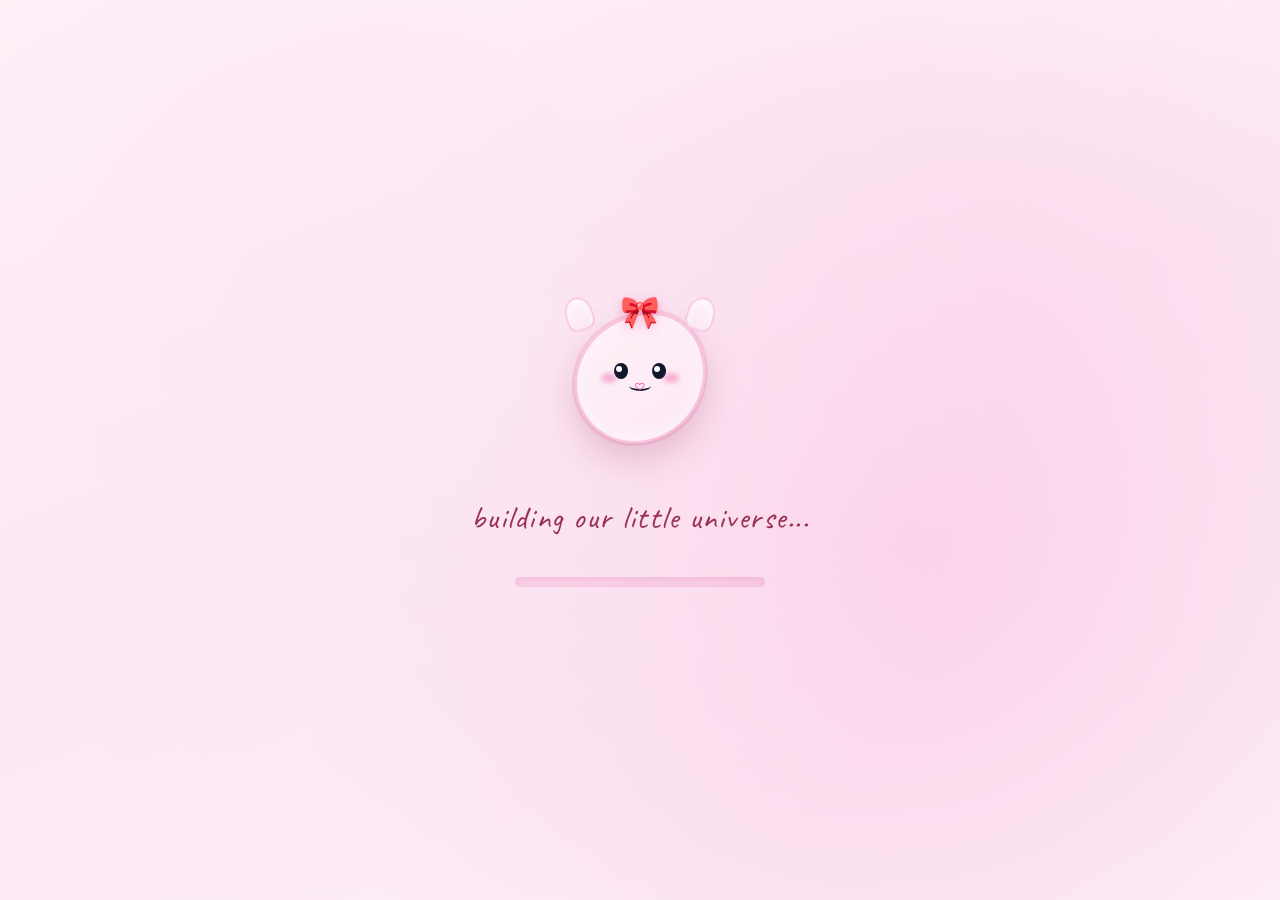
<file: index.html>
<!DOCTYPE html>
<html lang="en">
<head>
  <meta charset="UTF-8" />
  <meta name="viewport" content="width=device-width, initial-scale=1.0" />
  <title>Our Universe</title>

  <link rel="stylesheet" href="assets/css/style.css" />
</head>
<body>

  <!-- Ambient Background -->
  <div class="blur-orb orb-1"></div>
  <div class="blur-orb orb-2"></div>
  <div class="blur-orb orb-3"></div>

  <div class="bg-doodles">
    <span class="doodle" style="top:10%;left:8%;">♡</span>
    <span class="doodle" style="top:20%;right:12%;">✦</span>
    <span class="doodle" style="bottom:15%;left:10%;">☁</span>
    <span class="doodle" style="bottom:10%;right:15%;">☆</span>
  </div>

  <!-- Loading Screen -->
  <div class="loading-screen" id="loadingScreen">
    <div class="loading-content">
      <div class="loading-mascot">
        <div class="mascot-body">
          <div class="mascot-ear left"></div>
          <div class="mascot-ear right"></div>

          <div class="mascot-face">
            <div class="mascot-eye left"></div>
            <div class="mascot-eye right"></div>
            <div class="mascot-mouth"></div>
            <div class="mascot-blush left"></div>
            <div class="mascot-blush right"></div>
          </div>
        </div>

        <div class="mascot-bow">🎀</div>
      </div>

      <p class="loading-text">building our little universe...</p>

      <div class="loading-bar-container">
        <div class="loading-bar-track">
          <div class="loading-bar-fill" id="loadingFill"></div>
        </div>
      </div>
    </div>
  </div>

  <!-- Main Dashboard -->
  <main class="dashboard-main">

    <section class="hero-section">
      <div class="hero-badge">
        <span class="badge-star">✦</span>
        1 YEAR THROUGH
        <span class="badge-star">✦</span>
      </div>

      <h1 class="hero-title">
        <span class="title-line line-1">our little</span>
        <span class="title-line line-2">love diary</span>
        <span class="title-doodle">♡</span>
      </h1>

      <p class="hero-subtitle">
        somewhere between late night calls and stupid jokes,
        you became my favorite person alive.
      </p>

      <div class="hero-ribbon">
        made with too much love
      </div>
    </section>
</html>
</file>
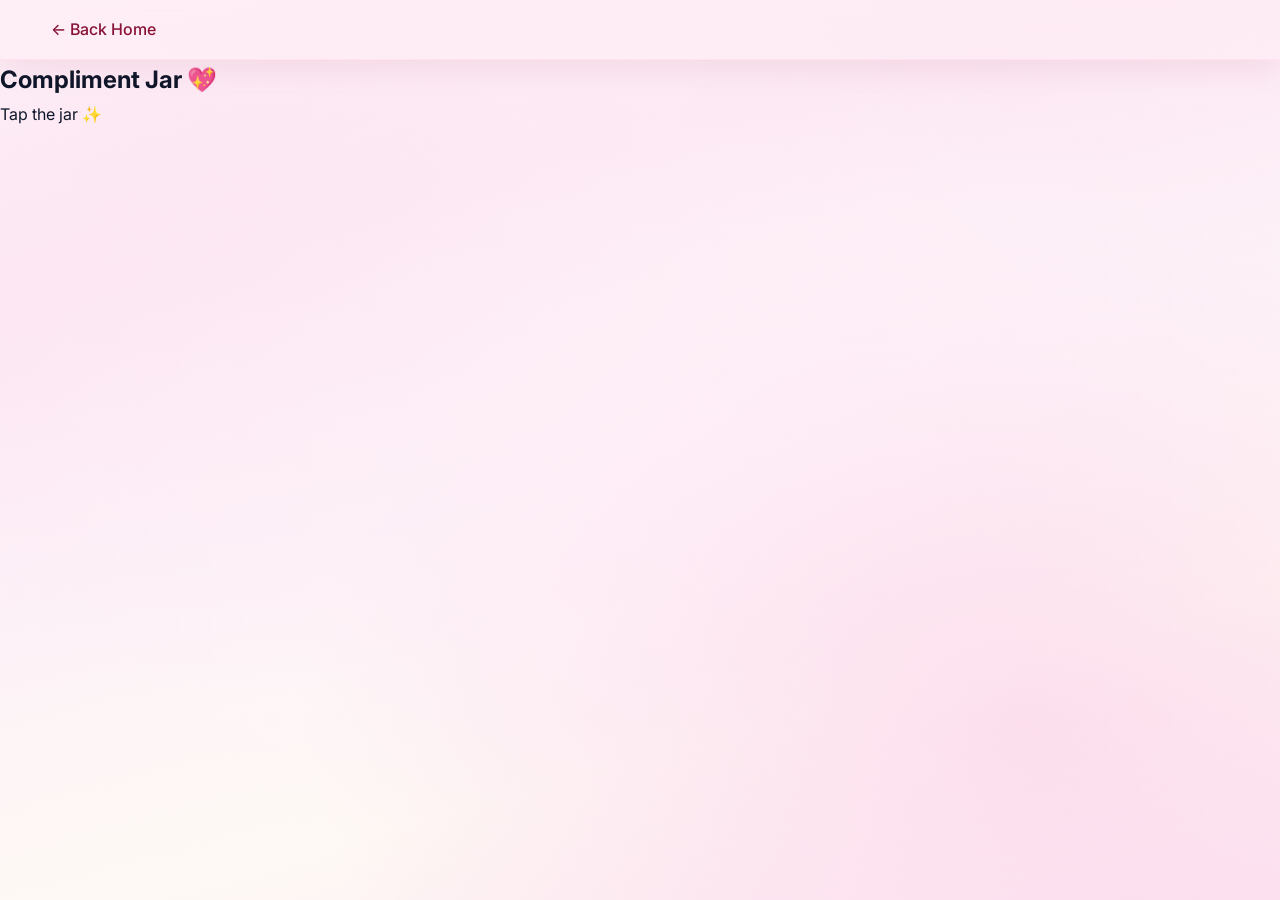
<file: compliments.html>
<!DOCTYPE html>
<html lang="en">
<head>
  <meta charset="UTF-8">
  <meta name="viewport" content="width=device-width, initial-scale=1.0">

  <link rel="stylesheet" href="assets/css/style.css">
</head>
<body>

<nav class="navbar">
  <a href="index.html">← Back Home</a>
</nav>

<section class="page-container">

 <div class="section-title">
  <h2>Compliment Jar 💖</h2>
</div>

<div class="jar-wrap">

  <div class="jar" id="jar"></div>

  <div class="compliment" id="compliment">
    Tap the jar ✨
  </div>

</div>

<script src="assets/js/compliments.js"></script>

</section>

<script src="assets/js/main.js"></script>
</body>
</html>
</file>
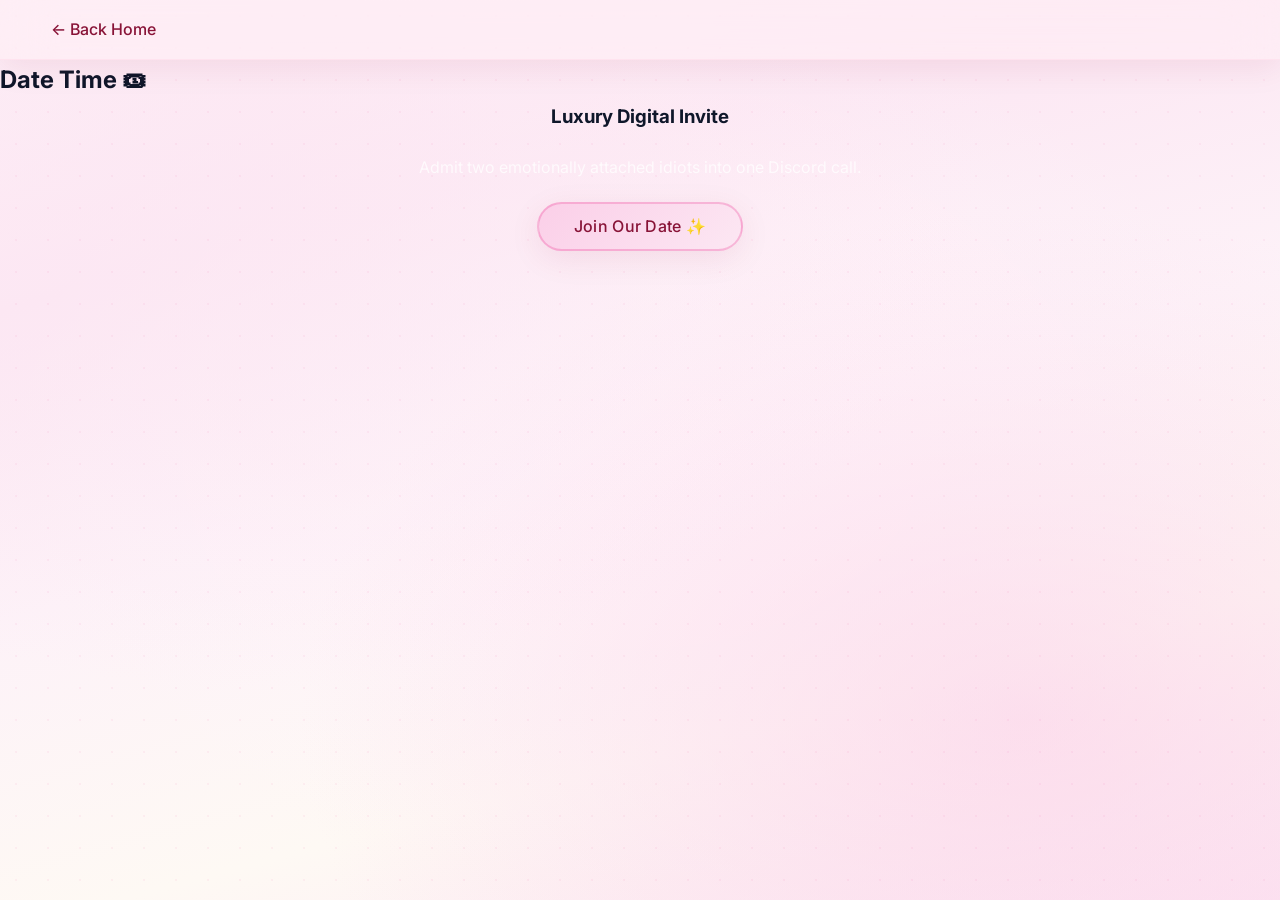
<file: datetime.html>
<!DOCTYPE html>
<html lang="en">
<head>
  <meta charset="UTF-8">
  <meta name="viewport" content="width=device-width, initial-scale=1.0">

  <link rel="stylesheet" href="assets/css/style.css">
</head>
<body>

<nav class="navbar">
  <a href="index.html">← Back Home</a>
</nav>

<section class="page-container">

<div class="section-title">
  <h2>Date Time 🎟</h2>
</div>

<div class="audio-card" style="text-align:center;">

  <h3>Luxury Digital Invite</h3>

  <p style="margin:20px 0; line-height:1.8; color:rgba(255,255,255,.75);">
    Admit two emotionally attached idiots into one Discord call.
  </p>

  <a href="https://discord.gg/your-link" target="_blank">
    <button class="discord-btn">
      Join Our Date ✨
    </button>
  </a>

</div>


</section>

<script src="assets/js/main.js"></script>
</body>
</html>
</file>
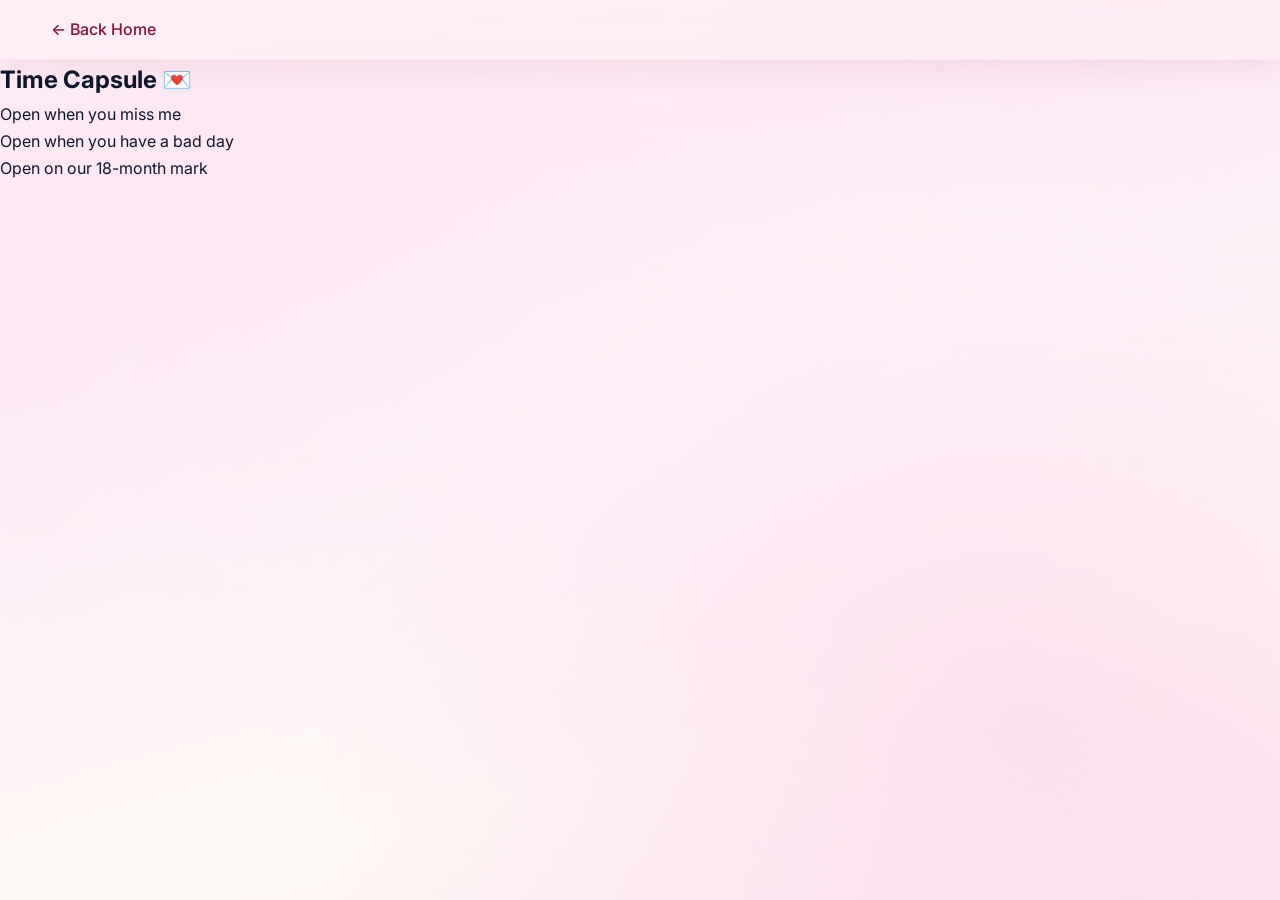
<file: letters.html>
<!DOCTYPE html>
<html lang="en">
<head>
  <meta charset="UTF-8">
  <meta name="viewport" content="width=device-width, initial-scale=1.0">

  <link rel="stylesheet" href="assets/css/style.css">
</head>
<body>

<nav class="navbar">
  <a href="index.html">← Back Home</a>
</nav>

<section class="page-container">

<div class="section-title">
  <h2>Time Capsule 💌</h2>
</div>

<div class="letters">

  <div class="letter">
    Open when you miss me
  </div>

  <div class="letter">
    Open when you have a bad day
  </div>

  <div class="letter">
    Open on our 18-month mark
  </div>

</div>

</section>

<script src="assets/js/main.js"></script>
</body>
</html>
</file>
<file: assets/css/style.css>
/* ============================================
   ♡ STYLE.CSS — dreamy japanese doodle aesthetic
   soft anime scrapbook · late-night discord energy
   handcrafted masterpiece for one special person ♡
   ============================================ */

/* ---------- FONTS ---------- */
@import url('https://fonts.googleapis.com/css2?family=Caveat:wght@400;500;600;700&family=Inter:wght@300;400;500;600;700&family=Playfair+Display:ital,wght@0,400;0,500;0,600;0,700;0,800;1,400;1,500;1,600&display=swap');

/* ---------- CSS VARIABLES ---------- */
:root {
  --rose: #881337;
  --rose-light: #a8455a;
  --blush: #fce7f3;
  --blush-deep: #fbcfe8;
  --hotpink: #ec4899;
  --hotpink-glow: #f472b6;
  --midnight: #0f172a;
  --midnight-soft: #1e293b;
  --softwhite: #fff5f9;
  --cream: #fef9f4;
  
  --glass-bg: rgba(255, 245, 250, 0.3);
  --glass-bg-strong: rgba(255, 240, 245, 0.5);
  --glass-border: rgba(255, 220, 235, 0.6);
  --glass-border-strong: rgba(236, 72, 153, 0.3);
  
  --shadow-soft: 0 8px 32px rgba(136, 19, 55, 0.08);
  --shadow-medium: 0 12px 40px rgba(136, 19, 55, 0.12);
  --shadow-lift: 0 20px 50px rgba(136, 19, 55, 0.18);
  --glow-pink: 0 0 30px rgba(236, 72, 153, 0.25);
  --glow-pink-strong: 0 0 50px rgba(236, 72, 153, 0.4);
  --glow-rose: 0 0 35px rgba(136, 19, 55, 0.2);
  --glow-white: 0 0 40px rgba(255, 245, 250, 0.6);
  
  --radius-sm: 1rem;
  --radius-md: 1.8rem;
  --radius-lg: 2.5rem;
  --radius-xl: 3.5rem;
  --radius-squish: 3rem 1.8rem 3rem 1.8rem;
  --radius-bubble: 60% 40% 55% 45% / 55% 45% 55% 45%;
  
  --ease-dreamy: cubic-bezier(0.22, 1, 0.36, 1);
  --ease-bounce: cubic-bezier(0.34, 1.56, 0.64, 1);
  --ease-float: cubic-bezier(0.45, 0, 0.55, 1);
  
  --font-heading: 'Playfair Display', Georgia, serif;
  --font-body: 'Inter', -apple-system, sans-serif;
  --font-hand: 'Caveat', 'Comic Sans MS', cursive;
}

/* ---------- GLOBAL RESET & BASE ---------- */
*, *::before, *::after {
  margin: 0;
  padding: 0;
  box-sizing: border-box;
}

html {
  scroll-behavior: smooth;
  font-size: 16px;
}

body {
  font-family: var(--font-body);
  background: 
    radial-gradient(ellipse at 20% 20%, rgba(252, 231, 243, 0.8) 0%, transparent 50%),
    radial-gradient(ellipse at 80% 80%, rgba(251, 207, 232, 0.6) 0%, transparent 50%),
    radial-gradient(ellipse at 50% 50%, rgba(255, 245, 250, 0.9) 0%, transparent 70%),
    linear-gradient(165deg, #fef2f8 0%, #fce7f3 25%, #fdf2f8 50%, #fef9f4 75%, #fce7f3 100%);
  background-attachment: fixed;
  color: var(--midnight);
  min-height: 100vh;
  position: relative;
  overflow-x: hidden;
  line-height: 1.7;
  -webkit-font-smoothing: antialiased;
  -moz-osx-font-smoothing: grayscale;
}

/* Subtle dot grid overlay */
body::before {
  content: '';
  position: fixed;
  inset: 0;
  background-image: 
    radial-gradient(circle, rgba(236, 72, 153, 0.06) 1px, transparent 1px);
  background-size: 32px 32px;
  pointer-events: none;
  z-index: 0;
  animation: gridShift 20s linear infinite;
}

@keyframes gridShift {
  0%, 100% { opacity: 0.7; }
  50% { opacity: 0.4; }
}

/* ---------- SCROLLBAR STYLING ---------- */
::-webkit-scrollbar {
  width: 8px;
}

::-webkit-scrollbar-track {
  background: var(--blush);
  border-radius: 10px;
}

::-webkit-scrollbar-thumb {
  background: linear-gradient(180deg, var(--hotpink), var(--rose));
  border-radius: 10px;
}

::-webkit-scrollbar-thumb:hover {
  background: linear-gradient(180deg, var(--hotpink-glow), var(--rose-light));
}

/* ---------- BLUR ORBS (dreamy ambient lighting) ---------- */
.blur-orb {
  position: fixed;
  border-radius: 50%;
  filter: blur(90px);
  pointer-events: none;
  z-index: 0;
  animation-timing-function: var(--ease-float);
  animation-iteration-count: infinite;
}

.orb-1 {
  width: 45vmax;
  height: 45vmax;
  background: radial-gradient(circle, rgba(252, 231, 243, 0.5) 0%, transparent 70%);
  top: -15%;
  left: -10%;
  animation: orbFloat1 18s ease-in-out infinite alternate;
}

.orb-2 {
  width: 40vmax;
  height: 40vmax;
  background: radial-gradient(circle, rgba(251, 207, 232, 0.4) 0%, transparent 70%);
  bottom: -12%;
  right: -8%;
  animation: orbFloat2 22s ease-in-out infinite alternate;
}

.orb-3 {
  width: 35vmax;
  height: 35vmax;
  background: radial-gradient(circle, rgba(255, 200, 220, 0.35) 0%, transparent 70%);
  top: 45%;
  left: 55%;
  transform: translate(-50%, -50%);
  animation: orbPulse 10s ease-in-out infinite;
}

@keyframes orbFloat1 {
  0% { transform: translate(0, 0) scale(1); }
  100% { transform: translate(60px, 80px) scale(1.08); }
}

@keyframes orbFloat2 {
  0% { transform: translate(0, 0) scale(1); }
  100% { transform: translate(-50px, -60px) scale(1.1); }
}

@keyframes orbPulse {
  0%, 100% { transform: translate(-50%, -50%) scale(1); opacity: 0.5; }
  50% { transform: translate(-50%, -50%) scale(1.15); opacity: 0.7; }
}

/* ---------- FLOATING BACKGROUND DOODLES ---------- */
.bg-doodles {
  position: fixed;
  inset: 0;
  pointer-events: none;
  z-index: 1;
}

.doodle {
  position: absolute;
  font-size: 2.2rem;
  opacity: 0.3;
  color: var(--rose);
  animation: floatDoodle var(--duration, 14s) var(--ease-float) infinite;
  animation-delay: var(--delay, 0s);
  user-select: none;
  filter: blur(0.5px);
  transition: opacity 0.8s;
}

.doodle:nth-child(odd) { color: var(--hotpink); }
.doodle:nth-child(3n) { font-size: 1.8rem; opacity: 0.25; }
.doodle:nth-child(5n+1) { color: var(--rose-light); font-size: 2.5rem; }
.doodle:nth-child(7n+2) { opacity: 0.35; animation-duration: 18s; }

@keyframes floatDoodle {
  0% {
    transform: translateY(0px) translateX(0px) rotate(0deg) scale(1);
  }
  25% {
    transform: translateY(-20px) translateX(8px) rotate(3deg) scale(1.05);
  }
  50% {
    transform: translateY(-5px) translateX(-5px) rotate(-2deg) scale(0.95);
  }
  75% {
    transform: translateY(-25px) translateX(12px) rotate(5deg) scale(1.03);
  }
  100% {
    transform: translateY(0px) translateX(0px) rotate(0deg) scale(1);
  }
}

/* ---------- LOADING SCREEN ---------- */
.loading-screen {
  position: fixed;
  inset: 0;
  background: 
    radial-gradient(circle at 30% 40%, rgba(252, 231, 243, 0.95) 0%, transparent 60%),
    radial-gradient(circle at 70% 60%, rgba(251, 207, 232, 0.9) 0%, transparent 60%),
    linear-gradient(160deg, #fef2f8, #fce7f3, #fdf2f8);
  z-index: 99999;
  display: flex;
  align-items: center;
  justify-content: center;
  transition: opacity 0.8s var(--ease-dreamy), visibility 0.8s;
  backdrop-filter: blur(20px);
}

.loading-screen.hidden {
  opacity: 0;
  visibility: hidden;
  pointer-events: none;
}

.loading-content {
  text-align: center;
  position: relative;
  z-index: 2;
}

/* Mascot character */
.loading-mascot {
  position: relative;
  margin-bottom: 2.5rem;
  display: inline-block;
  animation: mascotFloat 3s var(--ease-float) infinite;
}

.mascot-body {
  width: 130px;
  height: 130px;
  background: linear-gradient(145deg, #fef2f8, #fce7f3);
  border-radius: var(--radius-bubble);
  position: relative;
  box-shadow: 
    0 15px 35px rgba(136, 19, 55, 0.2),
    inset 0 -5px 15px rgba(255, 255, 255, 0.5),
    0 0 0 3px rgba(236, 72, 153, 0.15);
  border: 2.5px solid rgba(236, 72, 153, 0.25);
}

.mascot-face {
  position: absolute;
  top: 38%;
  left: 50%;
  transform: translateX(-50%);
  width: 65%;
}

.mascot-eye {
  width: 14px;
  height: 16px;
  background: var(--midnight);
  border-radius: 50%;
  position: absolute;
  top: 0;
  animation: mascotBlink 3.5s ease-in-out infinite;
}

.mascot-eye::after {
  content: '';
  position: absolute;
  width: 6px;
  height: 6px;
  background: white;
  border-radius: 50%;
  top: 3px;
  left: 2px;
}

.mascot-eye.left { left: 18%; }
.mascot-eye.right { right: 18%; }

.mascot-mouth {
  width: 22px;
  height: 10px;
  border-bottom: 2.5px solid var(--midnight);
  border-radius: 0 0 50% 50%;
  margin: 18px auto 0;
  position: relative;
}

.mascot-mouth::after {
  content: '♡';
  position: absolute;
  font-size: 0.7rem;
  color: var(--hotpink);
  bottom: -8px;
  left: 50%;
  transform: translateX(-50%);
  opacity: 0.8;
}

.mascot-blush {
  width: 16px;
  height: 10px;
  background: rgba(236, 72, 153, 0.35);
  border-radius: 50%;
  position: absolute;
  top: 10px;
  filter: blur(2px);
}

.mascot-blush.left { left: 2%; }
.mascot-blush.right { right: 2%; }

.mascot-ear {
  width: 28px;
  height: 34px;
  background: linear-gradient(180deg, #fef2f8, #fce7f3);
  border-radius: 50% 50% 30% 30%;
  position: absolute;
  top: -18px;
  border: 2.5px solid rgba(236, 72, 153, 0.2);
  box-shadow: inset 0 5px 10px rgba(255, 255, 255, 0.5);
}

.mascot-ear.left { left: -12px; transform: rotate(-18deg); }
.mascot-ear.right { right: -12px; transform: rotate(18deg); }

.mascot-bow {
  position: absolute;
  top: -28px;
  left: 50%;
  transform: translateX(-50%);
  font-size: 2rem;
  filter: drop-shadow(0 3px 6px rgba(236, 72, 153, 0.3));
  animation: bowBounce 2s ease-in-out infinite;
}

.mascot-sparkle {
  position: absolute;
  font-size: 1.6rem;
  color: var(--hotpink);
  opacity: 0;
  animation: sparklePop 2.8s ease-in-out infinite;
  filter: drop-shadow(0 0 4px rgba(236, 72, 153, 0.5));
}

.mascot-sparkle.s1 { top: -35px; left: -25px; animation-delay: 0s; }
.mascot-sparkle.s2 { top: -22px; right: -28px; animation-delay: 0.6s; }
.mascot-sparkle.s3 { bottom: -18px; left: -18px; animation-delay: 1.2s; }
.mascot-sparkle.s4 { bottom: -12px; right: -22px; animation-delay: 1.8s; }

.loading-text {
  font-family: var(--font-hand);
  font-size: 2rem;
  color: var(--rose);
  margin-bottom: 2rem;
  opacity: 0.85;
  letter-spacing: 1.5px;
  animation: textShimmer 3s ease-in-out infinite;
}

.loading-bar-container {
  width: 250px;
  margin: 0 auto;
  position: relative;
}

.loading-bar-track {
  height: 10px;
  background: rgba(236, 72, 153, 0.12);
  border-radius: 20px;
  overflow: hidden;
  box-shadow: inset 0 2px 6px rgba(136, 19, 55, 0.1);
  position: relative;
}

.loading-bar-fill {
  height: 100%;
  width: 0%;
  background: linear-gradient(90deg, #f9a8d4, #ec4899, #db2777, #be185d);
  background-size: 200% 100%;
  border-radius: 20px;
  transition: width 0.25s ease-out;
  box-shadow: var(--glow-pink-strong);
  animation: barShine 2s linear infinite;
}

.loading-bar-doodles {
  display: flex;
  justify-content: space-between;
  margin-top: 8px;
  padding: 0 10px;
  font-size: 1rem;
  color: var(--hotpink);
  opacity: 0.7;
  animation: doodleHop 1.5s ease-in-out infinite;
}

.bar-doodle:nth-child(2) { animation-delay: 0.2s; }
.bar-doodle:nth-child(3) { animation-delay: 0.4s; }
.bar-doodle:nth-child(4) { animation-delay: 0.6s; }
.bar-doodle:nth-child(5) { animation-delay: 0.8s; }

.loading-floating-hearts {
  position: absolute;
  inset: 0;
  pointer-events: none;
}

.float-heart {
  position: absolute;
  font-size: 1.5rem;
  opacity: 0;
  animation: loadingHeartRise 4.5s ease-in infinite;
}

.float-heart.h1 { bottom: -30px; left: 8%; animation-delay: 0s; color: var(--rose); }
.float-heart.h2 { bottom: -40px; left: 25%; animation-delay: 0.7s; font-size: 1.2rem; }
.float-heart.h3 { bottom: -25px; right: 12%; animation-delay: 1.4s; color: var(--hotpink); }
.float-heart.h4 { top: -50px; right: 18%; animation-delay: 2.1s; font-size: 1.1rem; }
.float-heart.h5 { top: -35px; left: 20%; animation-delay: 2.8s; color: var(--rose-light); }
.float-heart.h6 { bottom: -20px; left: 48%; animation-delay: 3.5s; font-size: 1.3rem; }

@keyframes mascotFloat {
  0%, 100% { transform: translateY(0); }
  50% { transform: translateY(-12px); }
}

@keyframes mascotBlink {
  0%, 92%, 100% { transform: scaleY(1); }
  96% { transform: scaleY(0.08); }
}

@keyframes bowBounce {
  0%, 100% { transform: translateX(-50%) rotate(0deg); }
  50% { transform: translateX(-50%) rotate(8deg); }
}

@keyframes sparklePop {
  0%, 100% { opacity: 0; transform: translateY(0) scale(0.4); }
  40% { opacity: 0.9; transform: translateY(-14px) scale(1.1); }
  70% { opacity: 0.3; transform: translateY(-20px) scale(0.8); }
}

@keyframes textShimmer {
  0%, 100% { opacity: 0.85; }
  50% { opacity: 0.6; }
}

@keyframes barShine {
  0% { background-position: 0% 50%; }
  100% { background-position: 200% 50%; }
}

@keyframes doodleHop {
  0%, 100% { transform: translateY(0); }
  50% { transform: translateY(-4px); }
}

@keyframes loadingHeartRise {
  0% {
    opacity: 0;
    transform: translateY(0) scale(0.4) rotate(0deg);
  }
  15% {
    opacity: 0.8;
  }
  100% {
    opacity: 0;
    transform: translateY(-120px) scale(1.3) rotate(25deg);
  }
}

/* ==========================================
   MAIN DASHBOARD LAYOUT
   ========================================== */
.dashboard-main {
  position: relative;
  z-index: 2;
  padding: 2rem;
  max-width: 1300px;
  margin: 0 auto;
  animation: fadeSlideUp 0.9s var(--ease-dreamy);
}

@keyframes fadeSlideUp {
  from {
    opacity: 0;
    transform: translateY(30px);
  }
  to {
    opacity: 1;
    transform: translateY(0);
  }
}

/* Hero Section */
.hero-section {
  text-align: center;
  padding: 4rem 1.5rem 3rem;
  position: relative;
}

.hero-badge {
  display: inline-flex;
  align-items: center;
  gap: 0.5rem;
  background: var(--glass-bg-strong);
  backdrop-filter: blur(20px);
  border-radius: 50px;
  padding: 0.6rem 2rem;
  font-size: 0.95rem;
  font-weight: 500;
  color: var(--rose);
  margin-bottom: 2rem;
  border: 1.5px solid var(--glass-border-strong);
  box-shadow: var(--shadow-soft), var(--glow-pink);
  letter-spacing: 0.5px;
  animation: badgeFloat 4s var(--ease-float) infinite;
}

.badge-star {
  color: var(--hotpink);
  animation: starTwinkle 2s ease-in-out infinite;
}

.hero-title {
  font-family: var(--font-heading);
  font-size: clamp(3rem, 8vw, 5.5rem);
  font-weight: 600;
  color: var(--midnight);
  line-height: 1.15;
  margin-bottom: 1rem;
  position: relative;
}

.title-line {
  display: block;
}

.title-line.line-1 {
  font-weight: 500;
  letter-spacing: -0.5px;
}

.title-line.line-2 {
  font-style: italic;
  color: var(--rose);
  font-weight: 600;
  background: linear-gradient(135deg, var(--rose), var(--hotpink));
  -webkit-background-clip: text;
  -webkit-text-fill-color: transparent;
  background-clip: text;
}

.title-doodle {
  display: inline-block;
  font-size: 3rem;
  color: var(--hotpink);
  animation: titleHeart 2.5s var(--ease-float) infinite;
  margin-left: 0.5rem;
  filter: drop-shadow(0 0 10px rgba(236, 72, 153, 0.4));
}

.hero-subtitle {
  font-family: var(--font-hand);
  font-size: 1.9rem;
  color: var(--rose);
  opacity: 0.8;
  margin-bottom: 2rem;
  letter-spacing: 0.5px;
}

.hero-ribbon {
  display: inline-flex;
  align-items: center;
  gap: 0.8rem;
  background: rgba(255, 245, 250, 0.5);
  backdrop-filter: blur(12px);
  padding: 0.5rem 2.2rem;
  border-radius: 40px;
  font-size: 0.95rem;
  font-weight: 500;
  letter-spacing: 1.5px;
  color: var(--rose);
  border: 1.5px dashed var(--hotpink);
  box-shadow: var(--shadow-soft);
}

@keyframes badgeFloat {
  0%, 100% { transform: translateY(0); }
  50% { transform: translateY(-6px); }
}

@keyframes starTwinkle {
  0%, 100% { opacity: 1; transform: scale(1); }
  50% { opacity: 0.5; transform: scale(1.3); }
}

@keyframes titleHeart {
  0%, 100% { transform: scale(1) rotate(0deg); }
  30% { transform: scale(1.2) rotate(5deg); }
  60% { transform: scale(0.95) rotate(-3deg); }
}

/* Dashboard Cards Grid */
.dashboard-grid {
  display: grid;
  grid-template-columns: repeat(auto-fit, minmax(280px, 1fr));
  gap: 2.2rem;
  padding: 2rem 0 4rem;
}

.dash-card {
  position: relative;
  border-radius: var(--radius-squish);
  background: var(--glass-bg);
  backdrop-filter: blur(20px);
  -webkit-backdrop-filter: blur(20px);
  border: 1.5px solid var(--glass-border);
  box-shadow: var(--shadow-soft);
  transition: all 0.5s var(--ease-dreamy);
  display: block;
  overflow: hidden;
  cursor: pointer;
  text-decoration: none;
  color: inherit;
}

.dash-card::before {
  content: '';
  position: absolute;
  inset: -2px;
  border-radius: inherit;
  background: linear-gradient(135deg, rgba(236,72,153,0.2), transparent 40%, transparent 60%, rgba(236,72,153,0.15));
  z-index: -1;
  opacity: 0;
  transition: opacity 0.5s var(--ease-dreamy);
}

.dash-card:hover {
  transform: translateY(-10px) rotate(0.8deg);
  box-shadow: var(--shadow-lift), var(--glow-pink);
  border-color: var(--glass-border-strong);
}

.dash-card:hover::before {
  opacity: 1;
}

.dash-card:active {
  transform: translateY(-4px) rotate(0.3deg);
}

.card-inner {
  padding: 2.5rem 2rem;
  text-align: center;
  position: relative;
  z-index: 2;
}

.card-icon-wrap {
  position: relative;
  display: inline-block;
  margin-bottom: 1.5rem;
}

.card-icon {
  font-size: 3.5rem;
  filter: drop-shadow(0 8px 15px rgba(236, 72, 153, 0.25));
  transition: transform 0.5s var(--ease-bounce);
}

.dash-card:hover .card-icon {
  transform: scale(1.15) rotate(-5deg);
}

.card-icon-glow {
  position: absolute;
  inset: -15px;
  background: radial-gradient(circle, rgba(236, 72, 153, 0.25) 0%, transparent 70%);
  border-radius: 50%;
  z-index: -1;
  animation: orbPulse 3.5s ease-in-out infinite;
}

.card-title {
  font-family: var(--font-heading);
  font-weight: 600;
  font-size: 1.7rem;
  color: var(--midnight);
  margin-bottom: 0.5rem;
  letter-spacing: -0.3px;
}

.card-desc {
  font-family: var(--font-hand);
  font-size: 1.4rem;
  color: var(--rose);
  opacity: 0.8;
  line-height: 1.3;
}

.card-sticker {
  position: absolute;
  font-size: 1.8rem;
  color: var(--hotpink);
  opacity: 0.65;
  animation: stickerFloat 5s var(--ease-float) infinite;
  filter: drop-shadow(0 2px 4px rgba(236, 72, 153, 0.3));
  transition: opacity 0.4s;
}

.dash-card:hover .card-sticker {
  opacity: 0.9;
}

.card-sticker.sticker-1 { top: 15px; left: 18px; animation-delay: 0s; }
.card-sticker.sticker-2 { bottom: 15px; right: 18px; animation-delay: 2s; font-size: 1.5rem; }

.card-tape {
  position: absolute;
  top: -12px;
  left: 50%;
  width: 60px;
  height: 22px;
  background: rgba(255, 240, 245, 0.75);
  backdrop-filter: blur(5px);
  border-radius: 3px;
  box-shadow: 0 2px 6px rgba(0, 0, 0, 0.05);
  z-index: 3;
}

.card-tape {
  transform: translateX(-50%) rotate(-3deg);
}

.card-tape.tape-2 {
  transform: translateX(-50%) rotate(4deg);
  width: 50px;
}

.card-tape.tape-3 {
  transform: translateX(-50%) rotate(-5deg);
  width: 65px;
}

.card-shine {
  position: absolute;
  top: -50%;
  left: -50%;
  width: 200%;
  height: 200%;
  background: radial-gradient(circle at 30% 30%, rgba(255, 255, 255, 0.5) 0%, transparent 50%);
  opacity: 0;
  transition: opacity 0.6s;
  pointer-events: none;
  z-index: 1;
}

.dash-card:hover .card-shine {
  opacity: 0.6;
}

@keyframes stickerFloat {
  0%, 100% { transform: translateY(0) rotate(0deg); }
  30% { transform: translateY(-8px) rotate(4deg); }
  60% { transform: translateY(-3px) rotate(-2deg); }
}

/* ==========================================
   ALBUM PAGE - SCRAPBOOK GALLERY
   ========================================== */
.album-gallery {
  display: grid;
  grid-template-columns: repeat(auto-fill, minmax(220px, 1fr));
  gap: 2rem;
  padding: 2.5rem;
  position: relative;
  z-index: 2;
}

.photo-item {
  position: relative;
  border-radius: var(--radius-md);
  overflow: visible;
  background: #fffefc;
  box-shadow: 
    0 12px 30px rgba(136, 19, 55, 0.1),
    0 2px 6px rgba(0, 0, 0, 0.05);
  transition: all 0.5s var(--ease-dreamy);
  border: 2px solid #fbe4ed;
  padding: 12px 12px 50px 12px;
}

.photo-item::after {
  content: '';
  position: absolute;
  bottom: 15px;
  left: 50%;
  transform: translateX(-50%) rotate(1deg);
  width: 70%;
  height: 8px;
  background: rgba(136, 19, 55, 0.06);
  border-radius: 50%;
  filter: blur(6px);
  transition: all 0.5s var(--ease-dreamy);
}

.photo-item:hover {
  transform: translateY(-8px) rotate(1.5deg) scale(1.03);
  box-shadow: 
    0 25px 50px rgba(136, 19, 55, 0.18),
    0 5px 15px rgba(0, 0, 0, 0.08);
  border-color: #f9c5d9;
}

.photo-item:hover::after {
  transform: translateX(-50%) rotate(-1deg);
  width: 80%;
  opacity: 0.7;
}

.photo-img {
  width: 100%;
  display: block;
  aspect-ratio: 4/5;
  object-fit: cover;
  border-radius: 0.8rem;
  transition: transform 0.5s var(--ease-dreamy);
}

.photo-item:hover .photo-img {
  transform: scale(1.02);
}

.photo-tape {
  position: absolute;
  top: -14px;
  left: 50%;
  transform: translateX(-50%) rotate(-3deg);
  width: 70px;
  height: 24px;
  background: rgba(255, 245, 250, 0.8);
  backdrop-filter: blur(4px);
  border-radius: 3px;
  z-index: 5;
  box-shadow: 0 3px 8px rgba(0, 0, 0, 0.06);
}

.photo-caption {
  font-family: var(--font-hand);
  font-size: 1.5rem;
  text-align: center;
  padding: 0.8rem 0.3rem 0;
  color: var(--rose);
  background: transparent;
  position: absolute;
  bottom: 8px;
  left: 0;
  right: 0;
}

/* ==========================================
   WORDS PAGE - AUDIO PLAYER
   ========================================== */
.words-player {
  max-width: 550px;
  margin: 3rem auto;
  background: var(--glass-bg-strong);
  backdrop-filter: blur(25px);
  -webkit-backdrop-filter: blur(25px);
  border-radius: var(--radius-xl);
  padding: 3rem 2.5rem;
  text-align: center;
  border: 1.5px solid var(--glass-border);
  box-shadow: var(--shadow-medium), var(--glow-pink);
  position: relative;
  z-index: 2;
  overflow: hidden;
}

.words-player::before {
  content: '';
  position: absolute;
  inset: 0;
  background: radial-gradient(ellipse at top, rgba(255,240,245,0.5) 0%, transparent 60%);
  pointer-events: none;
}

.waveform-visual {
  display: flex;
  align-items: flex-end;
  justify-content: center;
  gap: 6px;
  height: 80px;
  margin: 2rem 0;
}

.wave-bar {
  width: 7px;
  background: linear-gradient(180deg, var(--hotpink), var(--rose));
  border-radius: 10px;
  opacity: 0.75;
  animation: waveVisual 1s var(--ease-float) infinite alternate;
  box-shadow: 0 0 8px rgba(236, 72, 153, 0.3);
}

.wave-bar:nth-child(1) { height: 50%; animation-delay: 0s; }
.wave-bar:nth-child(2) { height: 75%; animation-delay: 0.12s; }
.wave-bar:nth-child(3) { height: 45%; animation-delay: 0.24s; }
.wave-bar:nth-child(4) { height: 90%; animation-delay: 0.36s; }
.wave-bar:nth-child(5) { height: 55%; animation-delay: 0.48s; }
.wave-bar:nth-child(6) { height: 70%; animation-delay: 0.6s; }
.wave-bar:nth-child(7) { height: 40%; animation-delay: 0.72s; }

@keyframes waveVisual {
  0% { height: 25%; }
  100% { height: 85%; }
}

.vinyl-disc {
  width: 140px;
  height: 140px;
  background: radial-gradient(circle at center, #2d1b2e 0%, #1a1020 30%, #0f172a 70%, #1e1025 100%);
  border-radius: 50%;
  margin: 1.5rem auto;
  position: relative;
  box-shadow: 
    0 20px 40px rgba(0, 0, 0, 0.3),
    0 0 0 4px rgba(255, 240, 245, 0.3);
  animation: vinylSpin 6s linear infinite paused;
  transition: all 0.5s var(--ease-dreamy);
}

.vinyl-disc:hover {
  animation-play-state: running;
  box-shadow: 
    0 20px 40px rgba(0, 0, 0, 0.3),
    0 0 0 4px rgba(236, 72, 153, 0.3),
    0 0 30px rgba(236, 72, 153, 0.4);
}

.vinyl-disc::after {
  content: '♡';
  position: absolute;
  top: 50%;
  left: 50%;
  transform: translate(-50%, -50%);
  color: var(--hotpink);
  font-size: 2.5rem;
  filter: drop-shadow(0 0 8px rgba(236, 72, 153, 0.6));
}

@keyframes vinylSpin {
  from { transform: rotate(0deg); }
  to { transform: rotate(360deg); }
}

/* ==========================================
   DATE PAGE - HOLOGRAPHIC TICKET
   ========================================== */
.date-invite {
  max-width: 480px;
  margin: 3rem auto;
  background: var(--glass-bg-strong);
  backdrop-filter: blur(20px);
  -webkit-backdrop-filter: blur(20px);
  border-radius: var(--radius-xl);
  padding: 2.5rem;
  text-align: center;
  border: 2px dashed var(--hotpink);
  box-shadow: var(--glow-pink-strong), var(--shadow-lift);
  position: relative;
  z-index: 2;
  animation: ticketShimmer 4s ease-in-out infinite;
}

@keyframes ticketShimmer {
  0%, 100% { border-color: rgba(236, 72, 153, 0.4); }
  50% { border-color: rgba(236, 72, 153, 0.8); box-shadow: var(--glow-pink-strong), 0 0 60px rgba(236, 72, 153, 0.2); }
}

.holo-ticket {
  background: linear-gradient(135deg, rgba(255,255,255,0.4) 0%, rgba(252,231,243,0.6) 50%, rgba(255,255,255,0.3) 100%);
  backdrop-filter: blur(10px);
  border-radius: var(--radius-lg);
  padding: 2rem;
  border: 1.5px solid rgba(236, 72, 153, 0.25);
  position: relative;
  overflow: hidden;
}

.holo-ticket::before {
  content: '';
  position: absolute;
  inset: -50%;
  background: linear-gradient(45deg, transparent 40%, rgba(255,255,255,0.4) 50%, transparent 60%);
  animation: holoSweep 6s linear infinite;
}

@keyframes holoSweep {
  0% { transform: translateX(-100%) translateY(-100%) rotate(45deg); }
  100% { transform: translateX(100%) translateY(100%) rotate(45deg); }
}

.countdown {
  font-family: var(--font-heading);
  font-size: 2.8rem;
  color: var(--rose);
  margin: 1.5rem 0;
  text-shadow: 0 0 20px rgba(236, 72, 153, 0.3);
  font-weight: 600;
}

.floating-stars {
  position: absolute;
  inset: 0;
  pointer-events: none;
  overflow: hidden;
}

.floating-stars span {
  position: absolute;
  color: var(--hotpink);
  font-size: 1.2rem;
  opacity: 0;
  animation: dateStar 3s ease-in-out infinite;
}

@keyframes dateStar {
  0% { opacity: 0; transform: translateY(0) scale(0.5); }
  50% { opacity: 0.8; transform: translateY(-30px) scale(1); }
  100% { opacity: 0; transform: translateY(-60px) scale(0.5); }
}

/* ==========================================
   COMPLIMENT JAR PAGE
   ========================================== */
.jar-container {
  position: relative;
  width: 240px;
  height: 320px;
  margin: 3rem auto;
  z-index: 2;
  filter: drop-shadow(0 15px 35px rgba(136, 19, 55, 0.2));
}

.jar-body {
  width: 100%;
  height: 100%;
  background: rgba(255, 245, 250, 0.55);
  backdrop-filter: blur(12px);
  -webkit-backdrop-filter: blur(12px);
  border-radius: 45% 45% 28% 28% / 38% 38% 28% 28%;
  border: 2.5px solid rgba(236, 72, 153, 0.35);
  box-shadow: 
    inset 0 0 50px rgba(255, 255, 255, 0.6),
    0 0 40px rgba(236, 72, 153, 0.2);
  position: relative;
  overflow: hidden;
  animation: jarBounce 3.5s var(--ease-bounce) infinite;
}

.jar-body::before {
  content: '';
  position: absolute;
  inset: 15px;
  border-radius: inherit;
  background: linear-gradient(180deg, rgba(255,255,255,0.4) 0%, transparent 50%);
  pointer-events: none;
}

.jar-lid {
  width: 85%;
  height: 30px;
  background: linear-gradient(180deg, rgba(255, 220, 230, 0.8), rgba(255, 200, 215, 0.9));
  border-radius: 25px 25px 0 0;
  margin: 0 auto;
  position: relative;
  top: -6px;
  border: 2px solid rgba(236, 72, 153, 0.25);
  box-shadow: 0 -5px 15px rgba(136, 19, 55, 0.08);
}

.jar-sparkles {
  position: absolute;
  inset: 0;
  pointer-events: none;
}

@keyframes jarBounce {
  0%, 100% { transform: translateY(0); }
  25% { transform: translateY(-10px); }
  50% { transform: translateY(-2px); }
  75% { transform: translateY(-7px); }
}

/* ==========================================
   LETTERS PAGE
   ========================================== */
.letter-envelope {
  max-width: 520px;
  margin: 3rem auto;
  background: #fefafc;
  border-radius: var(--radius-lg);
  padding: 2rem;
  box-shadow: 
    0 15px 40px rgba(136, 19, 55, 0.12),
    0 3px 10px rgba(0, 0, 0, 0.04);
  position: relative;
  z-index: 2;
  transition: all 0.5s var(--ease-dreamy);
  border: 1px solid #f9e2ec;
}

.letter-envelope:hover {
  transform: translateY(-5px) rotate(0.5deg);
  box-shadow: 
    0 25px 55px rgba(136, 19, 55, 0.18),
    0 5px 15px rgba(0, 0, 0, 0.06);
}

.envelope-flap {
  width: 0;
  height: 0;
  border-left: 50px solid transparent;
  border-right: 50px solid transparent;
  border-bottom: 38px solid #fbe0ec;
  margin: 0 auto 1.5rem;
  transition: all 0.4s var(--ease-dreamy);
  filter: drop-shadow(0 3px 5px rgba(136, 19, 55, 0.1));
}

.letter-envelope:hover .envelope-flap {
  border-bottom-color: #f9c5d9;
  transform: rotate(-2deg);
}

.paper-texture {
  background: 
    repeating-linear-gradient(0deg, transparent, transparent 28px, rgba(240, 196, 216, 0.15) 28px, rgba(240, 196, 216, 0.15) 29px),
    #fffafc;
  border-radius: 1rem;
  padding: 1.8rem;
  font-family: var(--font-hand);
  font-size: 1.6rem;
  color: var(--rose);
  position: relative;
  line-height: 2;
  box-shadow: inset 0 0 20px rgba(255, 240, 245, 0.5);
}

.paper-texture::before {
  content: '';
  position: absolute;
  left: 30px;
  right: 30px;
  top: 0;
  height: 100%;
  border-left: 1px solid rgba(236, 72, 153, 0.1);
  pointer-events: none;
}

.tape-corner {
  position: absolute;
  width: 40px;
  height: 40px;
  background: rgba(255, 245, 250, 0.8);
  backdrop-filter: blur(4px);
  border-radius: 2px;
  transform: rotate(28deg);
  box-shadow: 0 3px 8px rgba(0, 0, 0, 0.05);
  z-index: 3;
}

.tape-corner.tl { top: -14px; left: -10px; }
.tape-corner.br { bottom: -14px; right: -10px; transform: rotate(-22deg); }

/* ==========================================
   PHOTOBOOTH PAGE
   ========================================== */
.photobooth-frame {
  max-width: 560px;
  margin: 3rem auto;
  background: var(--glass-bg);
  backdrop-filter: blur(25px);
  -webkit-backdrop-filter: blur(25px);
  border-radius: var(--radius-xl);
  padding: 2rem;
  border: 1.5px solid var(--glass-border);
  box-shadow: var(--shadow-lift), var(--glow-pink);
  position: relative;
  z-index: 2;
}

.camera-glow {
  position: relative;
}

.camera-glow::after {
  content: '';
  position: absolute;
  inset: -10px;
  border-radius: inherit;
  background: transparent;
  box-shadow: 
    0 0 40px rgba(236, 72, 153, 0.3),
    0 0 80px rgba(236, 72, 153, 0.15);
  pointer-events: none;
  z-index: -1;
  animation: cameraGlowPulse 2.5s ease-in-out infinite;
}

@keyframes cameraGlowPulse {
  0%, 100% { opacity: 0.5; }
  50% { opacity: 1; }
}

.polaroid-style {
  background: #fefefe;
  padding: 18px 18px 65px 18px;
  border-radius: 6px;
  box-shadow: 
    0 8px 25px rgba(0, 0, 0, 0.1),
    0 2px 5px rgba(0, 0, 0, 0.05);
  position: relative;
  border: 1px solid #f0e0e8;
}

.flash-effect {
  position: fixed;
  inset: 0;
  background: white;
  opacity: 0;
  pointer-events: none;
  z-index: 9999;
  transition: opacity 0.05s;
}

.flash-active {
  opacity: 1;
  transition: opacity 0s;
}

.sticker-overlay {
  position: absolute;
  font-size: 2.5rem;
  filter: drop-shadow(0 3px 6px rgba(0, 0, 0, 0.12));
  animation: stickerPop 0.5s var(--ease-bounce);
  z-index: 5;
}

@keyframes stickerPop {
  0% { transform: scale(0) rotate(-20deg); opacity: 0; }
  60% { transform: scale(1.2) rotate(5deg); opacity: 1; }
  100% { transform: scale(1) rotate(0deg); opacity: 1; }
}

/* ==========================================
   BUTTON STYLES
   ========================================== */
button, 
.btn,
input[type="submit"] {
  font-family: var(--font-body);
  font-weight: 500;
  background: linear-gradient(135deg, var(--blush-deep), var(--blush));
  border: 2px solid var(--glass-border-strong);
  border-radius: 50px;
  padding: 0.8rem 2.2rem;
  color: var(--rose);
  cursor: pointer;
  font-size: 1rem;
  letter-spacing: 0.3px;
  transition: all 0.45s var(--ease-dreamy);
  box-shadow: var(--shadow-soft);
  backdrop-filter: blur(10px);
  -webkit-backdrop-filter: blur(10px);
}

button:hover,
.btn:hover,
input[type="submit"]:hover {
  background: linear-gradient(135deg, #fbcfe8, #fce7f3);
  transform: translateY(-3px);
  box-shadow: var(--shadow-lift), var(--glow-pink);
  border-color: var(--hotpink);
}

button:active,
.btn:active,
input[type="submit"]:active {
  transform: translateY(-1px) scale(0.98);
}

/* ==========================================
   INPUT STYLES
   ========================================== */
input[type="text"],
input[type="email"],
input[type="date"],
textarea,
select {
  font-family: var(--font-body);
  background: var(--glass-bg-strong);
  backdrop-filter: blur(15px);
  -webkit-backdrop-filter: blur(15px);
  border: 1.5px solid var(--glass-border);
  border-radius: var(--radius-md);
  padding: 0.9rem 1.4rem;
  font-size: 1rem;
  color: var(--midnight);
  outline: none;
  transition: all 0.4s var(--ease-dreamy);
  box-shadow: var(--shadow-soft);
  width: 100%;
}

input:focus,
textarea:focus,
select:focus {
  border-color: var(--hotpink);
  box-shadow: var(--glow-pink), var(--shadow-soft);
  background: rgba(255, 245, 250, 0.7);
}

/* ==========================================
   NAVIGATION
   ========================================== */
nav,
.nav-bar {
  background: var(--glass-bg-strong);
  backdrop-filter: blur(25px);
  -webkit-backdrop-filter: blur(25px);
  border-bottom: 1.5px solid var(--glass-border);
  padding: 1rem 2rem;
  position: sticky;
  top: 0;
  z-index: 100;
  box-shadow: var(--shadow-soft);
}

nav a,
.nav-link {
  font-family: var(--font-body);
  font-weight: 500;
  color: var(--rose);
  text-decoration: none;
  padding: 0.5rem 1.2rem;
  border-radius: 40px;
  transition: all 0.4s var(--ease-dreamy);
  position: relative;
}

nav a:hover,
.nav-link:hover {
  background: rgba(236, 72, 153, 0.1);
  color: var(--hotpink);
}

nav a::after,
.nav-link::after {
  content: '♡';
  position: absolute;
  font-size: 0.5rem;
  top: -2px;
  right: 8px;
  opacity: 0;
  transition: all 0.4s var(--ease-dreamy);
  color: var(--hotpink);
}

nav a:hover::after,
.nav-link:hover::after {
  opacity: 1;
  top: -8px;
}

/* ==========================================
   RESPONSIVE DESIGN
   ========================================== */
@media (max-width: 768px) {
  .dashboard-grid {
    grid-template-columns: 1fr;
    gap: 1.5rem;
  }
  
  .hero-title {
    font-size: 2.5rem;
  }
  
  .hero-subtitle {
    font-size: 1.4rem;
  }
  
  .album-gallery {
    grid-template-columns: repeat(auto-fill, minmax(160px, 1fr));
    gap: 1.2rem;
    padding: 1.5rem;
  }
  
  .words-player {
    margin: 2rem 1rem;
    padding: 2rem 1.5rem;
  }
  
  .date-invite {
    margin: 2rem 1rem;
    padding: 1.5rem;
  }
  
  .letter-envelope {
    margin: 2rem 1rem;
    padding: 1.5rem;
  }
  
  .photobooth-frame {
    margin: 2rem 1rem;
    padding: 1.5rem;
  }
  
  .loading-mascot .mascot-body {
    width: 100px;
    height: 100px;
  }
  
  .loading-text {
    font-size: 1.5rem;
  }
}

@media (max-width: 480px) {
  .hero-title {
    font-size: 2rem;
  }
  
  .card-title {
    font-size: 1.4rem;
  }
  
  .card-desc {
    font-size: 1.2rem;
  }
  
  .album-gallery {
    grid-template-columns: 1fr 1fr;
    gap: 1rem;
  }
}

/* ==========================================
   UTILITY CLASSES
   ========================================== */
.handwritten {
  font-family: var(--font-hand);
}

.text-center {
  text-align: center;
}

.mb-1 { margin-bottom: 0.5rem; }
.mb-2 { margin-bottom: 1rem; }
.mb-3 { margin-bottom: 1.5rem; }
.mb-4 { margin-bottom: 2rem; }

.mt-1 { margin-top: 0.5rem; }
.mt-2 { margin-top: 1rem; }
.mt-3 { margin-top: 1.5rem; }
.mt-4 { margin-top: 2rem; }

/* Selection styling */
::selection {
  background: rgba(236, 72, 153, 0.2);
  color: var(--rose);
}

/* Focus visible for accessibility */
:focus-visible {
  outline: 3px solid var(--hotpink);
  outline-offset: 3px;
  border-radius: 8px;
}
</file>
